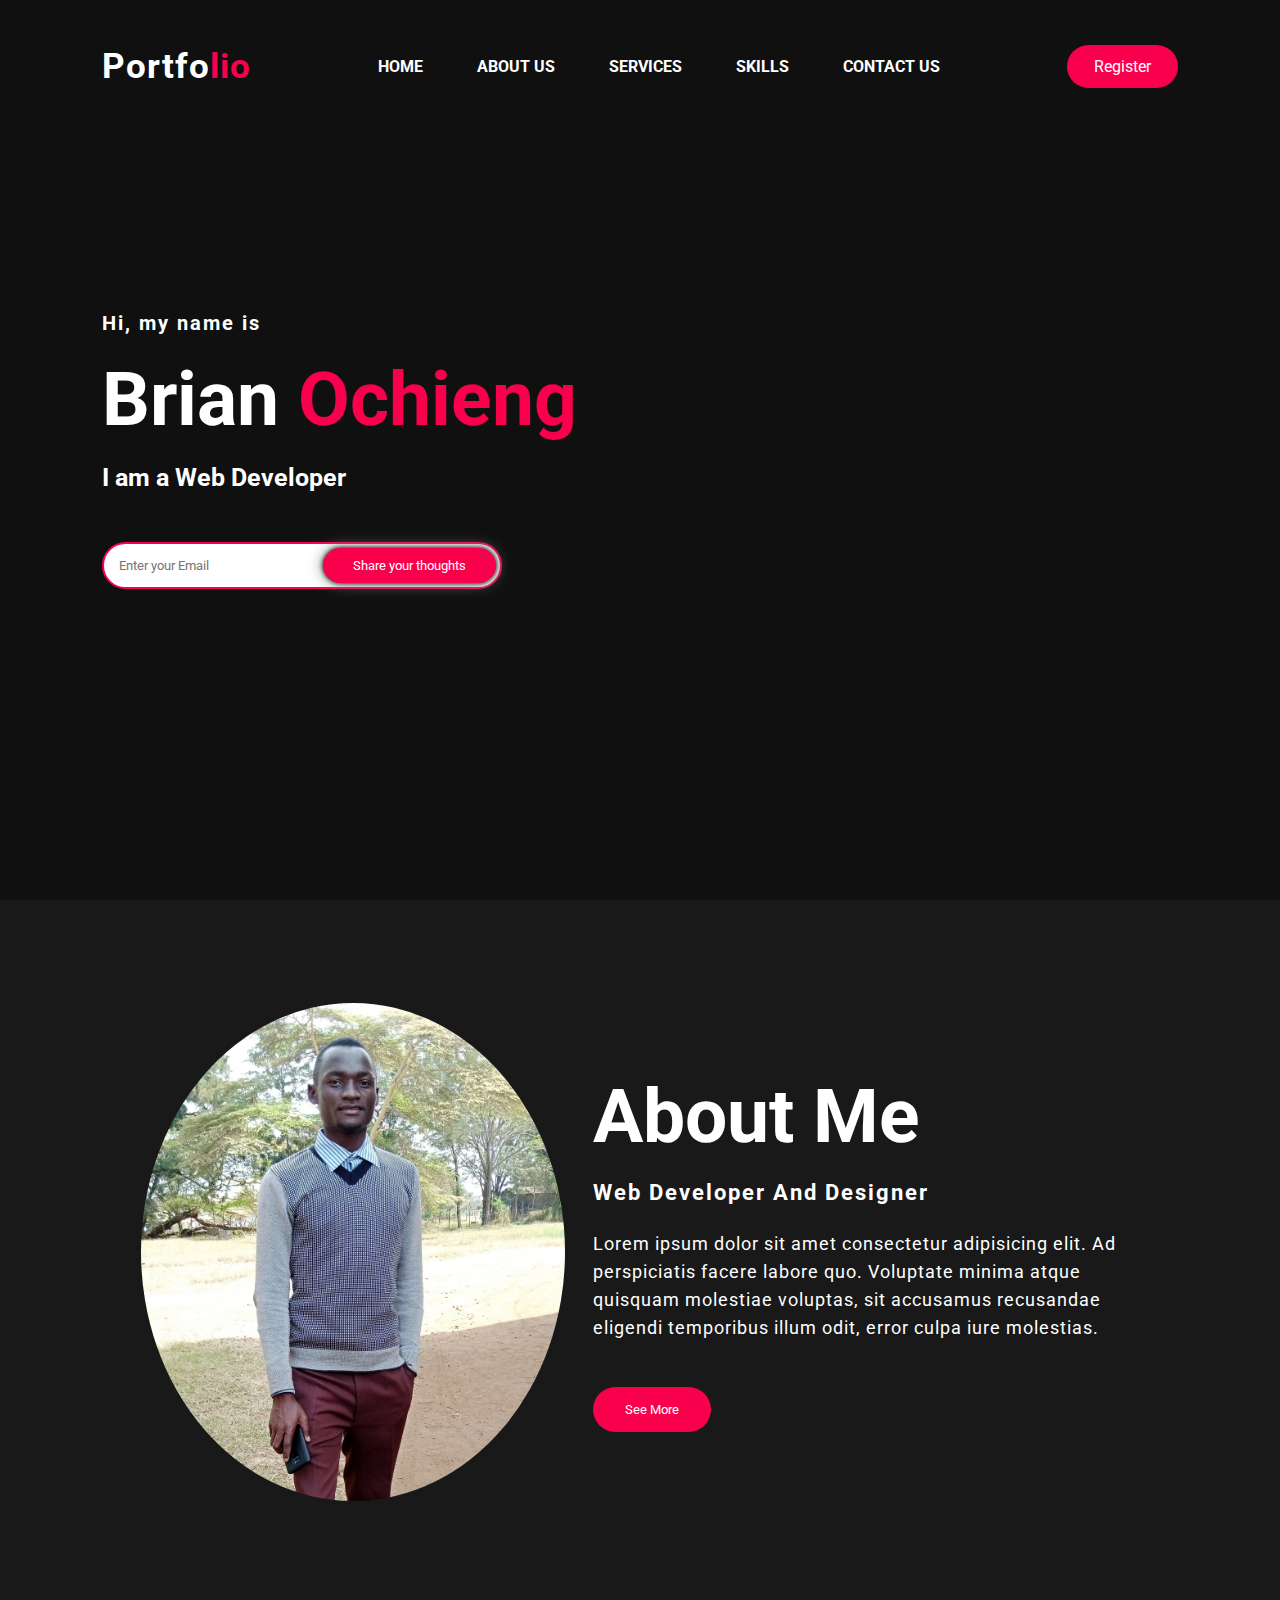
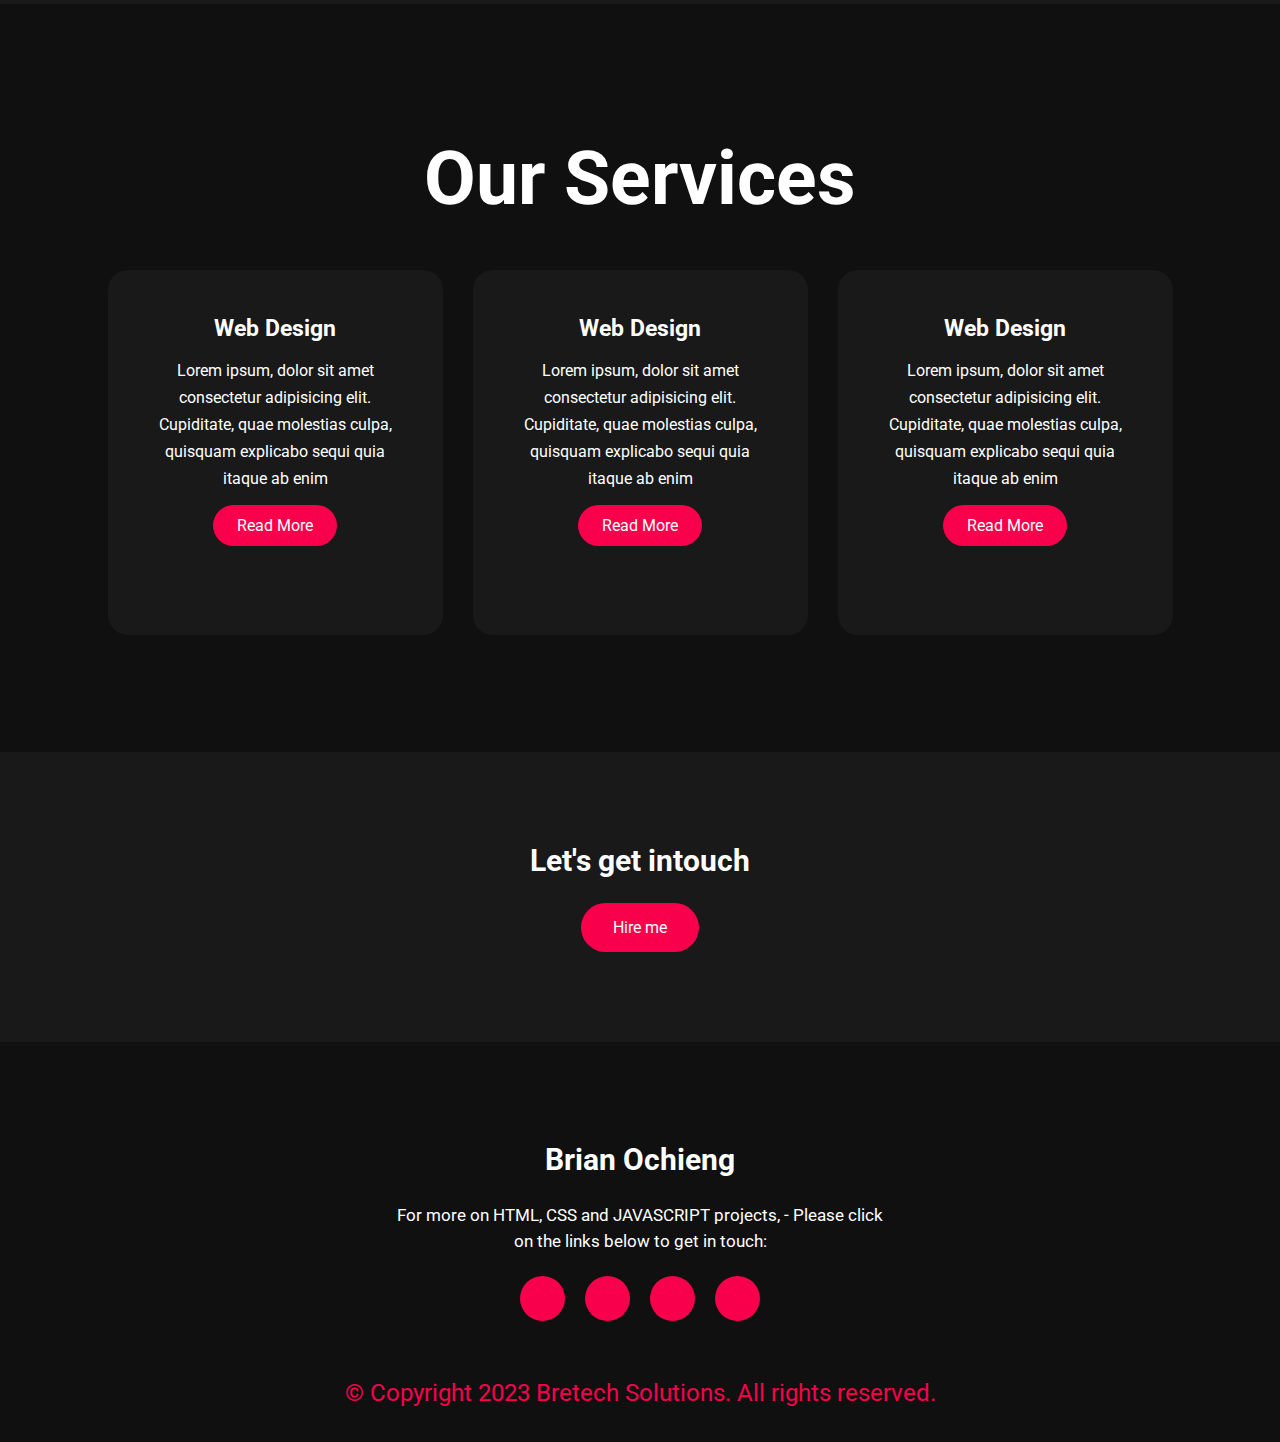
<file: index.html>
<!DOCTYPE html>
<html lang="en">
	<head>
		<meta charset="UTF-8" />
		<meta name="viewport" content="width=device-width, initial-scale=1.0" />
		<link rel="preconnect" href="https://fonts.googleapis.com" />
		<link rel="preconnect" href="https://fonts.gstatic.com" crossorigin />
		<link
			href="https://fonts.googleapis.com/css2?family=Roboto:ital,wght@0,100;0,300;0,400;0,500;0,700;0,900;1,100;1,300;1,400;1,500;1,700;1,900&display=swap"
			rel="stylesheet"
		/>
		<link
			rel="stylesheet"
			href="https://cdnjs.cloudflare.com/ajax/libs/font-awesome/6.5.1/css/all.min.css"
			integrity="sha512-DTOQO9RWCH3ppGqcWaEA1BIZOC6xxalwEsw9c2QQeAIftl+Vegovlnee1c9QX4TctnWMn13TZye+giMm8e2LwA=="
			crossorigin="anonymous"
			referrerpolicy="no-referrer"
		/>
		<link rel="stylesheet" href="style.css" />
		<title>Brian Ochieng</title>
	</head>
	<body>
		<div class="hero">
			<nav>
				<h2 class="logo">Portfo<span>lio</span></h2>
				<ul>
					<li><a href="#">Home</a></li>
					<li><a href="#">About Us</a></li>
					<li><a href="#">Services</a></li>
					<li><a href="#">Skills</a></li>
					<li><a href="#">Contact Us</a></li>
				</ul>
				<a href="#" class="btn">Register</a>
			</nav>
			<div class="content">
				<h4>Hi, my name is</h4>
				<h1>Brian <span>Ochieng</span></h1>
				<h3>I am a Web Developer</h3>
				<div class="newsletter">
					<form>
						<input
							type="email"
							name="email"
							id="mail"
							placeholder="Enter your Email"
						/>
						<input type="submit" name="submit" value="Share your thoughts" />
					</form>
				</div>
			</div>
		</div>
		<!-- About  section-->
		<section class="about">
			<div class="main">
				<img src="./bryo.jpg" alt="about image" />
				<div class="about-text">
					<h2>About Me</h2>
					<h5>Web Developer and Designer</h5>
					<p>
						Lorem ipsum dolor sit amet consectetur adipisicing elit. Ad
						perspiciatis facere labore quo. Voluptate minima atque quisquam
						molestiae voluptas, sit accusamus recusandae eligendi temporibus
						illum odit, error culpa iure molestias.
					</p>
					<button type="button">See More</button>
				</div>
			</div>
		</section>
		<!-- Services Section Beginning -->
		<div class="service">
			<div class="title">
				<h2>Our Services</h2>
			</div>

			<div class="box">
				<div class="card">
					<i class="fa-solid fa-bars"></i>
					<h5>Web Design</h5>
					<div class="pra">
						<p>
							Lorem ipsum, dolor sit amet consectetur adipisicing elit.
							Cupiditate, quae molestias culpa, quisquam explicabo sequi quia
							itaque ab enim
						</p>

						<p style="text-align: center">
							<a href="#" class="button">Read More</a>
						</p>
					</div>
				</div>

				<div class="card">
					<i class="fa-regular fa-user"></i>
					<h5>Web Design</h5>
					<div class="pra">
						<p>
							Lorem ipsum, dolor sit amet consectetur adipisicing elit.
							Cupiditate, quae molestias culpa, quisquam explicabo sequi quia
							itaque ab enim
						</p>

						<p style="text-align: center">
							<a href="#" class="button">Read More</a>
						</p>
					</div>
				</div>

				<div class="card">
					<i class="fa-regular fa-bell"></i>
					<h5>Web Design</h5>
					<div class="pra">
						<p>
							Lorem ipsum, dolor sit amet consectetur adipisicing elit.
							Cupiditate, quae molestias culpa, quisquam explicabo sequi quia
							itaque ab enim
						</p>

						<p style="text-align: center">
							<a href="#" class="button">Read More</a>
						</p>
					</div>
				</div>
			</div>
		</div>
		<!-- Contact Section Beginning -->
		<div class="contact-me">
			<p>Let's get intouch</p>
			<a class="button-two" href="#">Hire me</a>
		</div>
		<!-- Footer Section Beginning -->
		<footer>
			<p>Brian Ochieng</p>
			<p>
				For more on HTML, CSS and JAVASCRIPT projects, - Please click on the
				links below to get in touch:
			</p>
			<div class="social">
				<a href="#"><i class="fa-brands fa-facebook"></i></a>
				<a href="#"><i class="fa-brands fa-whatsapp"></i></a>
				<a href="#"><i class="fa-brands fa-twitter"></i></a>
				<a href="#"><i class="fa-brands fa-instagram"></i></a>
			</div>
			<p class="end">
				&copy; Copyright 2023 Bretech Solutions. All rights reserved.
			</p>
		</footer>
	</body>
</html>
</file>
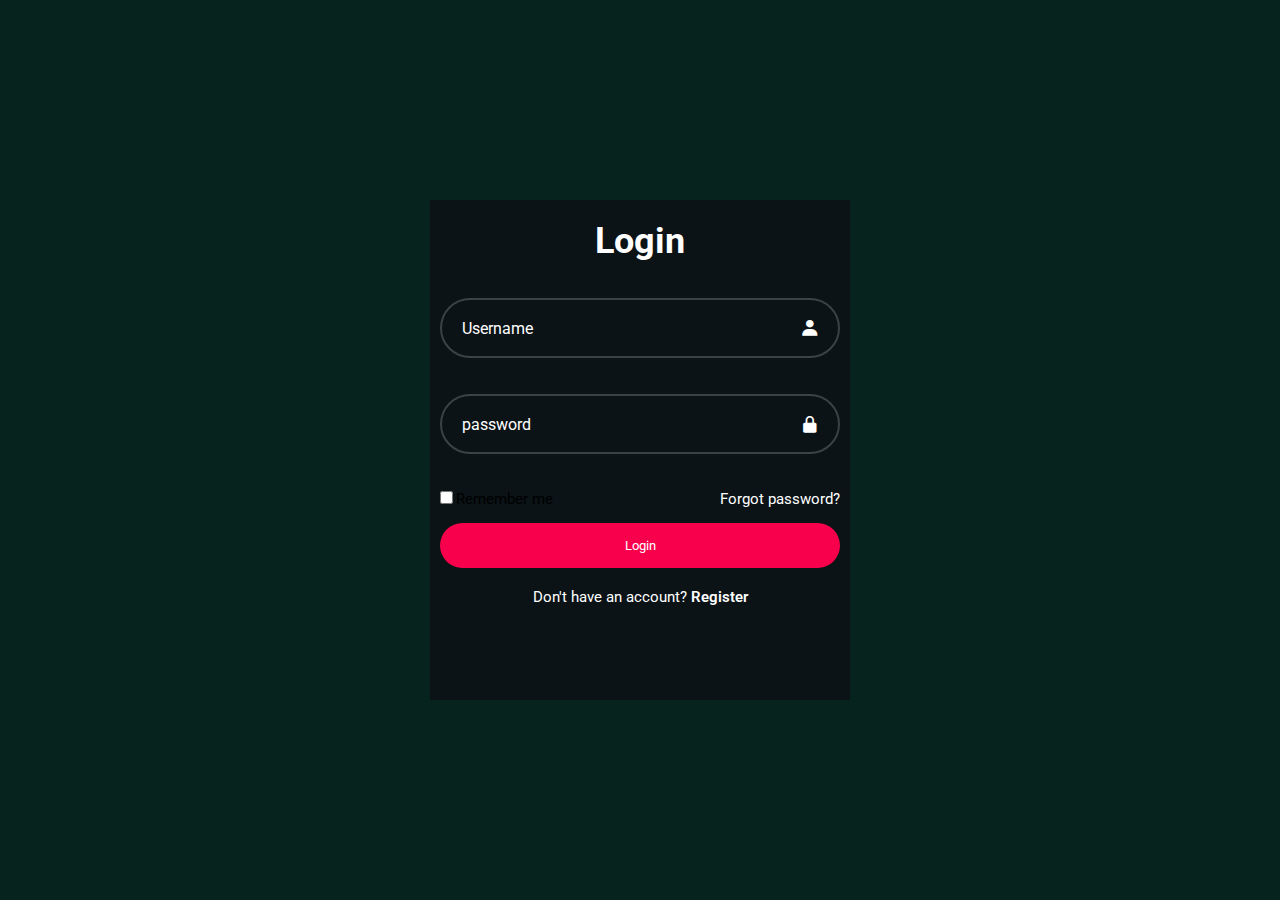
<file: login.html>
<!DOCTYPE html>
<html lang="en">
	<head>
		<meta charset="UTF-8" />
		<meta name="viewport" content="width=device-width, initial-scale=1.0" />
		<link rel="preconnect" href="https://fonts.googleapis.com" />
		<link rel="preconnect" href="https://fonts.gstatic.com" crossorigin />
		<link
			href="https://fonts.googleapis.com/css2?family=Roboto:ital,wght@0,100;0,300;0,400;0,500;0,700;0,900;1,100;1,300;1,400;1,500;1,700;1,900&display=swap"
			rel="stylesheet"
		/>
		<link
			rel="stylesheet"
			href="https://cdnjs.cloudflare.com/ajax/libs/font-awesome/6.5.1/css/all.min.css"
			integrity="sha512-DTOQO9RWCH3ppGqcWaEA1BIZOC6xxalwEsw9c2QQeAIftl+Vegovlnee1c9QX4TctnWMn13TZye+giMm8e2LwA=="
			crossorigin="anonymous"
			referrerpolicy="no-referrer"
		/>
		<link
			href="https://unpkg.com/boxicons@2.1.4/css/boxicons.min.css"
			rel="stylesheet"
		/>
		<link rel="stylesheet" href="style.css" />
		<title>Login</title>
		<style>
			body {
				background-color: rgb(6, 35, 29);
				align-items: center;
				min-height: 100vh;
				display: flex;
				justify-content: center;
			}
		</style>
	</head>
	<body>
		<div class="login-page">
			<div class="frame">
				<form action="">
					<h1>Login</h1>

					<div class="input-box">
						<input type="text" name="text" placeholder="Username" required />
						<i class="bx bxs-user"></i>
					</div>
					<div class="input-box">
						<input
							type="password"
							name="password"
							placeholder="password"
							required
						/>
						<i class="bx bxs-lock-alt"></i>
					</div>
					<div class="remember-forgot">
						<label><input type="checkbox" />Remember me </label>
						<a href="#">Forgot password?</a>
					</div>
					<button class="bton" type="submit">Login</button>
					<div class="register-link">
						<p>Don't have an account? <a href="#">Register</a></p>
					</div>
				</form>
			</div>
		</div>
	</body>
</html>
</file>
<file: style.css>
* {
   padding: 0;
   margin: 0;
   font-family: 'Roboto', sans-serif;
   box-sizing: border-box;
}

.hero {
   width: 100%;
   height: 100vh;
   background-color: #101010;
   background-size: cover;
   background-position: center;
}

nav {
   display: flex;
   align-items: center;
   justify-content: space-between;
   padding-top: 45px;
   padding-right: 8%;
   padding-left: 8%;
}

.logo {
   color: white;
   font-size: 35px;
   letter-spacing: 1px;
   cursor: pointer;
}

span {
   color: #f9004d;
}

nav ul li {
   list-style-type: none;
   display: inline-block;
   padding: 10px 25px;
}

nav ul li a {
   text-decoration: none;
   color: white;
   font-weight: bold;
   text-transform: uppercase;
}

nav ul li a:hover {
   color: #f9004d;
   transition: .4s;
}

.btn {
   background-color: #f9004d;
   color: white;
   padding: 10px 25px;
   text-decoration: none;
   border: 2px solid transparent;
   border-radius: 30px;
   cursor: pointer;
   transition: transform .4s;
}

.btn:hover {
   transform: scale(1.2);
}

.content {
   position: absolute;
   top: 50%;
   left: 8%;
   transform: translateY(-50%);
}

h1 {
   color: white;
   font-size: 75px;
   margin: 20px 0 20px;
}

h3 {
   color: white;
   font-size: 25px;
   margin-bottom: 50px;
}

h4 {
   color: white;
   font-size: 20px;
   letter-spacing: 2px;
}

.newsletter form {
   width: 400px;
   max-width: 100%;
   position: relative;
}

.newsletter form input:first-child {
   width: 100%;
   padding: 14px 130px 14px 15px;
   border: 2px solid #f9004d;
   border-radius: 30px;
   display: inline-block;
   outline: none;
}

.newsletter form input:last-child {
   position: absolute;
   display: inline-block;
   outline: none;
   border: none;
   padding: 10px 30px;
   border-radius: 30px;
   background-color: #f9004d;
   color: white;
   box-shadow: 0 0 5px #000, 0 0 15px #858585;
   top: 6px;
   right: 6px;
}

.about {
   width: 100%;
   padding: 100px 0;
   background-color: #191919;
}


.about img {
   width: 430px;
   height: auto;
   border: 3px solid #191919;
   border-radius: 80%;
}

.about-text {
   width: 550px;
}

.main {
   width: 1030px;
   max-width: 95%;
   margin: 0 auto;
   display: flex;
   align-items: center;
   justify-content: space-around;
}

.about-text h2 {
   color: white;
   font-size: 75px;
   text-transform: capitalize;
   margin-bottom: 20px;
}

.about-text h5 {
   color: white;
   font-size: 22px;
   letter-spacing: 2px;
   text-transform: capitalize;
   margin-bottom: 25px;
}

.about-text p {
   color: white;
   font-size: 18px;
   letter-spacing: 1px;
   margin-bottom: 45px;
   line-height: 28px;
}

button {
   background-color: #f9004d;
   color: white;
   padding: 13px 30px;
   text-decoration: none;
   border: 2px solid transparent;
   border-radius: 30px;
   transition: .4s;
}

button:hover {
   background-color: transparent;
   color: white;
   border: 2px solid #f9004d;
   cursor: pointer;
}

.service {
   width: 100%;
   padding: 100px 0;
   background-color: #101010;
}

.title h2 {
   color: white;
   font-size: 75px;
   margin: 30px auto;
   text-align: center;
   width: 1130px;
}

.box {
   display: flex;
   justify-content: center;
   align-items: center;
   min-height: 400px;
}

.card {
   height: 365px;
   width: 335px;
   padding: 20px 35px;
   background: #191919;
   border-radius: 20px;
   margin: 15px;
   position: relative;
   overflow: hidden;
   text-align: center;
}

.card i {
   font-size: 50px;
   display: block;
   text-align: center;
   color: #f9004d;
   margin: 25px 0;
}

.card h5 {
   color: white;
   font-size: 23px;
   margin-bottom: 15px;
}

.pra p {
   color: white;
   font-size: 16px;
   margin-bottom: 20px;
   line-height: 27px;
}

.card .button {
   background-color: #f9004d;
   color: white;
   padding: 9px 22px;
   text-decoration: none;
   border: 2px solid transparent;
   border-radius: 30px;
   transition: .4s;
}

.card .button:hover {
   background-color: transparent;
   color: white;
   border: 2px solid #f9004d;
   cursor: pointer;
}

.contact-me {
   width: 100%;
   height: 290px;
   background-color: #191919;
   display: flex;
   align-items: center;
   flex-direction: column;
   justify-content: center;
}

.contact-me p {
   color: white;
   font-size: 30px;
   font-weight: bold;
   margin-bottom: 25px;
}

.contact-me .button-two {
   background-color: #f9004d;
   color: white;
   padding: 13px 30px;
   text-decoration: none;
   border: 2px solid transparent;
   border-radius: 30px;
   transition: .4s;
}

.contact-me .button-two:hover {
   background-color: transparent;
   color: white;
   border: 2px solid #f9004d;
   cursor: pointer;
}

footer {
   width: 100%;
   height: 400px;
   background-color: #101010;
   display: flex;
   align-items: center;
   flex-direction: column;
   justify-content: center;
   position: relative;
}

footer p:nth-child(1) {
   color: white;
   font-size: 30px;
   font-weight: bold;
   margin-bottom: 25px;
}

footer p:nth-child(2) {
   font-size: 17px;
   color: white;
   line-height: 26px;
   text-align: center;
   width: 500px;
}

.social {
   display: flex;
}

.social a {
   width: 45px;
   height: 45px;
   display: flex;
   justify-content: center;
   align-items: center;
   border-radius: 50%;
   background-color: #f9004d;
   margin: 22px 10px;
   color: white;
   text-decoration: none;
   font-size: 20px;
}

.social a:hover {
   transform: scale(1.3);
   transition: .3s;
}

.end {
   position: absolute;
   color: #f9004d;
   font-size: 24px;
   bottom: 35px;
}

/* Login page styling */
.login-page {
   position: relative;
   width: 420px;
   display: flex;
   align-items: center;
   justify-content: center;
   background-color: #1104137e;
   margin: 60px auto;
}

.login-page h1 {
   color: white;
   font-size: 36px;
   text-align: center;
}

.frame {
   width: 400px;
   height: 500px;
   background-color: transparent;
}

.login-page .input-box {
   position: relative;
   width: 100%;
   height: 60px;
   margin: 36px 0;
}

.input-box input {

   width: 100%;
   height: 100%;
   border: none;
   border: 2px solid rgba(255, 255, 255, .2);
   outline: none;
   color: white;
   background: transparent;
   border-radius: 40px;
   font-size: 16px;
   padding: 20px 45px 20px 20px;
}

.input-box input::placeholder {
   color: white;
}

.input-box i {
   position: absolute;
   top: 50%;
   right: 20px;
   font-size: 20px;
   color: white;
   transform: translateY(-50%);
}

.login-page .remember-forgot {
   display: flex;
   justify-content: space-between;
   font-size: 15px;
   margin: 15px 0 15px;
}

.remember-forgot label input {
   color: white;
   margin-right: 3px;
}

.remember-forgot a {
   color: white;
   text-decoration: none;
}

.remember-forgot a:hover {
   text-decoration: underline;
}

.login-page .bton {
   width: 100%;
}

.register-link {
   font-size: 15px;
   margin-top: 20px;
   text-align: center;
   color: white;
}

.register-link p a {
   color: white;
   text-decoration: none;
   font-weight: 600;
}

.register-link p a:hover {
   text-decoration: underline;
}
</file>
